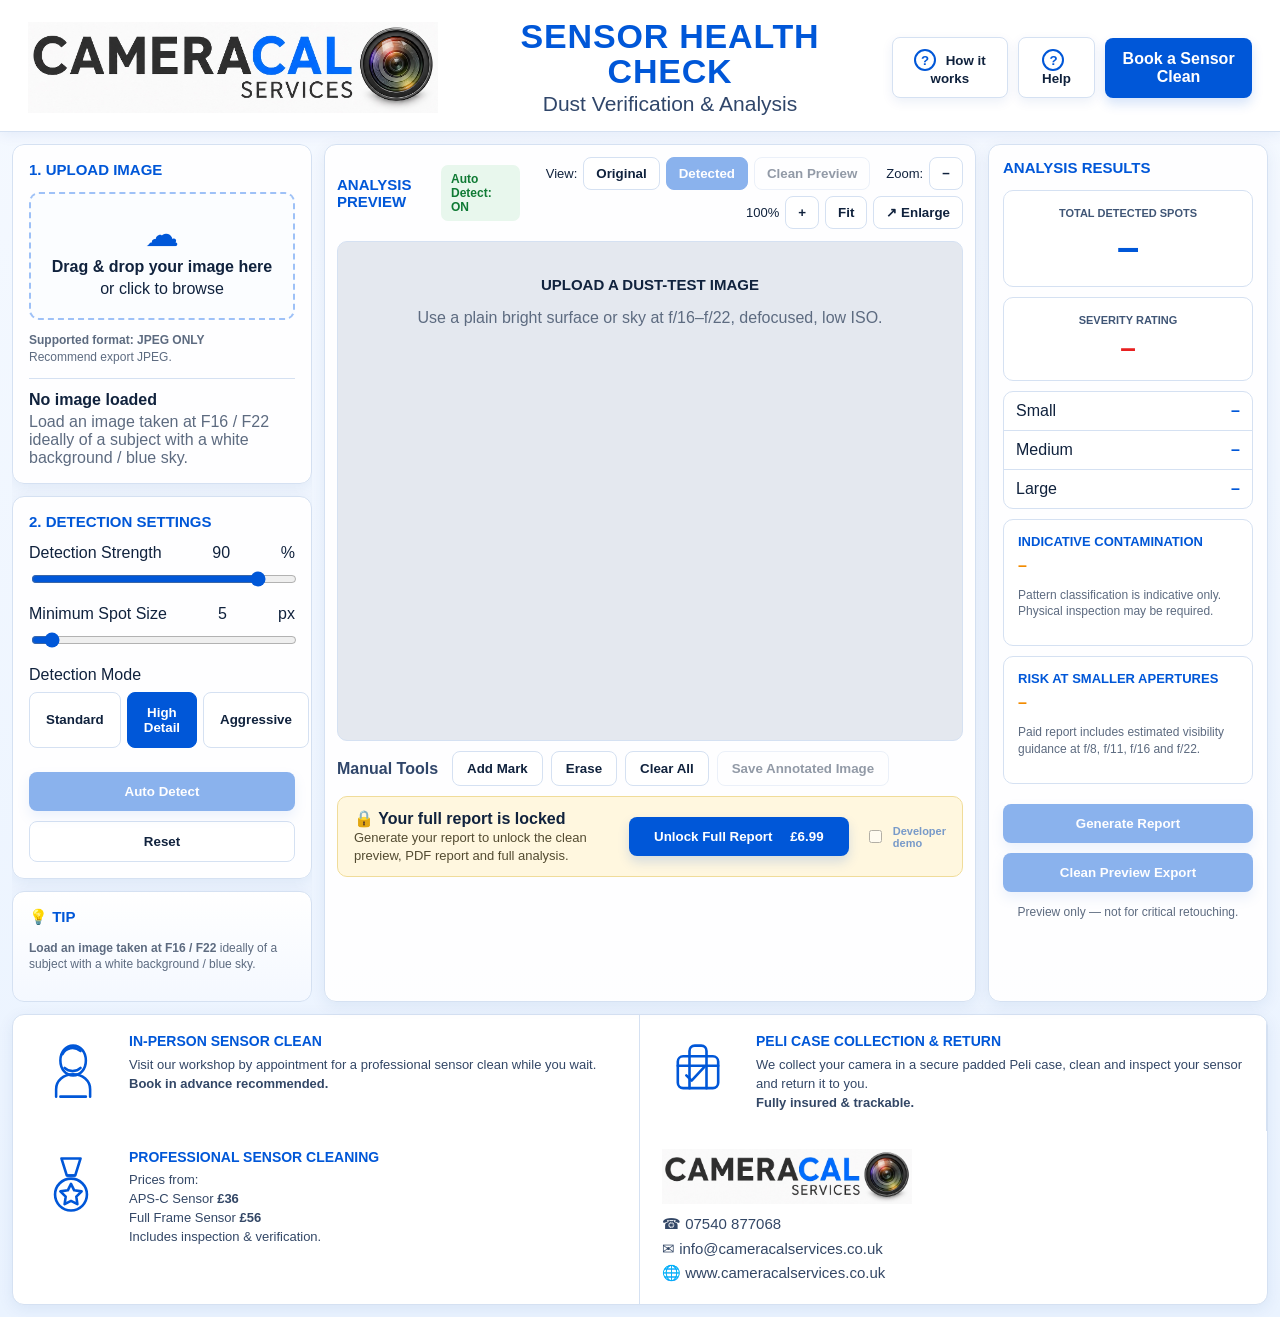
<file: index.html>
<!doctype html>
<html lang="en">
<head>
  <meta charset="utf-8" />
  <meta name="viewport" content="width=device-width,initial-scale=1" />
  <title>Cameracal Services – Sensor Health Check</title>
  <link rel="stylesheet" href="styles.css" />
</head>
<body>
  <header class="topbar">
    <div class="brand">
      <img class="brandLogo" src="cameracal-services-logo-cropped.png" alt="Cameracal Services" />
    </div>
    <div class="titleBlock">
      <h1>Sensor Health Check</h1>
      <p>Dust Verification &amp; Analysis</p>
    </div>
    <nav class="topNav">
      <button type="button" class="plainBtn" id="howBtn"><span class="qIcon">?</span> How it works</button>
      <button type="button" class="plainBtn" id="helpBtn"><span class="qIcon">?</span> Help</button>
      <a class="bookBtn" href="mailto:info@cameracalservices.co.uk?subject=Sensor%20cleaning%20booking%20request">Book a Sensor Clean</a>
    </nav>
  </header>

  <main class="appShell">
    <aside class="panel leftPanel">
      <section class="stepCard">
        <h2>1. Upload Image</h2>
        <label class="dropZone">
          <span class="uploadIcon">☁</span>
          <strong>Drag &amp; drop your image here</strong>
          <span>or click to browse</span>
          <input id="fileInput" type="file" accept="image/jpeg" />
        </label>
        <p class="small"><b>Supported format: JPEG ONLY</b><br>Recommend export JPEG.</p>
        <div class="fileSummary" id="fileSummary"><strong>No image loaded</strong><span>Load an image taken at F16 / F22 ideally of a subject with a white background / blue sky.</span></div>
      </section>

      <section class="stepCard">
        <h2>2. Detection Settings</h2>
        <label class="rangeLabel">Detection Strength <span id="sensValue">90</span>%</label>
        <input id="sensitivity" type="range" min="20" max="100" value="90" />
        <label class="rangeLabel">Minimum Spot Size <span id="sizeValue">5</span> px</label>
        <input id="minSize" type="range" min="1" max="80" value="5" />
        <label class="rangeLabel">Detection Mode</label>
        <div class="modeGrid"><button class="mode" type="button">Standard</button><button class="mode active" type="button">High Detail</button><button class="mode" type="button">Aggressive</button></div>
        <button id="detectBtn" disabled>Auto Detect</button>
        <button id="resetBtn" type="button">Reset</button>
      </section>

      <section class="stepCard tipCard">
        <h2>Tip</h2>
        <p class="small"><b>Load an image taken at F16 / F22</b> ideally of a subject with a white background / blue sky.</p>
      </section>
    </aside>

    <section class="canvasSection panel">
      <div class="analysisHeader">
        <h2>Analysis Preview <span class="pill">Auto Detect: ON</span></h2>
        <div class="viewControls">
          <span>View:</span>
          <button class="tab" id="viewOriginal" type="button">Original</button>
          <button class="tab active" id="toggleOverlay" disabled type="button">Detected</button>
          <button class="tab" id="toggleClean" disabled type="button">Clean Preview</button>
          <span class="zoomText">Zoom:</span>
          <button class="tab" id="zoomOut" type="button">−</button>
          <span id="zoomLabel">100%</span>
          <button class="tab" id="zoomIn" type="button">+</button>
          <button class="tab" id="fitBtn" type="button">Fit</button>
          <button class="tab" id="enlargeBtn" type="button">↗ Enlarge</button>
        </div>
      </div>
      <div class="canvasWrap" id="canvasWrap">
        <canvas id="mainCanvas"></canvas>
        <div class="loupe" id="loupe" hidden><canvas id="loupeCanvas" width="180" height="130"></canvas><span>3x</span></div>
        <div class="emptyState" id="emptyState">
          <h2>Upload a dust-test image</h2>
          <p>Use a plain bright surface or sky at f/16–f/22, defocused, low ISO.</p>
        </div>
      </div>
      <div class="manualTools">
        <span>Manual Tools</span>
        <button data-tool="mark" class="tool">Add Mark</button>
        <button data-tool="erase" class="tool">Erase</button>
        <button id="clearManual" type="button">Clear All</button>
        <button id="saveBtn" disabled>Save Annotated Image</button>
      </div>
      <div class="paywallBar">
        <div><strong>🔒 Your full report is locked</strong><br><span>Generate your report to unlock the clean preview, PDF report and full analysis.</span></div>
        <button class="unlockBtn" id="unlockBtn" type="button">Unlock Full Report <b>£6.99</b></button><label class="unlockToggle devOnly"><input type="checkbox" id="paidToggle"> Developer demo</label>
      </div>
    </section>

    <aside class="panel rightPanel">
      <h2>Analysis Results</h2>
      <div class="resultCard"><span>Total Detected Spots</span><strong id="spotCount">–</strong></div>
      <div class="resultCard"><span>Severity Rating</span><strong id="severity">–</strong></div>
      <div class="splitStats"><div>Small <b id="smallCount">–</b></div><div>Medium <b id="mediumCount">–</b></div><div>Large <b id="largeCount">–</b></div></div>
      <div class="infoCard"><h3>Indicative Contamination</h3><strong id="pattern">–</strong><p>Pattern classification is indicative only. Physical inspection may be required.</p></div>
      <div class="infoCard"><h3>Risk at Smaller Apertures</h3><strong id="apertureRisk">–</strong><p>Paid report includes estimated visibility guidance at f/8, f/11, f/16 and f/22.</p></div>
      <button id="reportBtn" disabled>Generate Report</button>
      <button id="cleanupBtn" disabled>Clean Preview Export</button>
      <p class="small center">Preview only — not for critical retouching.</p>
    </aside>
  </main>

  <footer class="serviceFooter footerVariant footer-outline">
    <div class="serviceCard">
      <span class="serviceIcon serviceIconSvg" aria-hidden="true">
        <svg viewBox="0 0 64 64" role="img"><path d="M22 24c0-8 5-14 12-14s12 6 12 14c0 8-5 14-12 14S22 32 22 24Z"/><path d="M24 18c3-6 11-8 17-3"/><path d="M18 58v-7c0-8 7-14 16-14s16 6 16 14v7"/><path d="M22 58h24"/><path d="M26 31c4 4 11 4 15 0"/></svg>
      </span>
      <div><strong>In-Person Sensor Clean</strong><p>Visit our workshop by appointment for a professional sensor clean while you wait.<br><b>Book in advance recommended.</b></p></div>
    </div>
    <div class="serviceCard">
      <span class="serviceIcon serviceIconSvg" aria-hidden="true">
        <svg viewBox="0 0 64 64" role="img"><rect x="13" y="20" width="38" height="30" rx="5"/><path d="M24 20v-5c0-3 2-5 5-5h6c3 0 5 2 5 5v5"/><path d="M13 29h38"/><path d="M24 20v30"/><path d="M40 20v30"/><path d="M21 38l5 5 12-13"/></svg>
      </span>
      <div><strong>Peli Case Collection &amp; Return</strong><p>We collect your camera in a secure padded Peli case, clean and inspect your sensor and return it to you.<br><b>Fully insured &amp; trackable.</b></p></div>
    </div>
    <div class="serviceCard">
      <span class="serviceIcon serviceIconSvg" aria-hidden="true">
        <svg viewBox="0 0 64 64" role="img"><path d="M23 7h18l-5 16h-8L23 7Z"/><path d="M29 23h6"/><circle cx="32" cy="41" r="15"/><path d="M32 31l3 6 7 1-5 5 1 7-6-3-6 3 1-7-5-5 7-1 3-6Z"/></svg>
      </span>
      <div><strong>Professional Sensor Cleaning</strong><p>Prices from:<br>APS-C Sensor <b>£36</b><br>Full Frame Sensor <b>£56</b><br>Includes inspection &amp; verification.</p></div>
    </div>
    <div class="contactBox"><img src="cameracal-services-logo-cropped.png" alt="Cameracal Services"><p>☎ 07540 877068<br>✉ info@cameracalservices.co.uk<br>🌐 www.cameracalservices.co.uk</p></div>
  </footer>

  <div class="modalBackdrop" id="infoModal" hidden>
    <div class="modalBox" role="dialog" aria-modal="true" aria-labelledby="modalTitle">
      <button class="modalClose" id="modalClose" type="button">×</button>
      <h2 id="modalTitle">How it works</h2>
      <div id="modalContent"></div>
    </div>
  </div>
  <script src="app.js"></script>
</body>
</html>
</file>
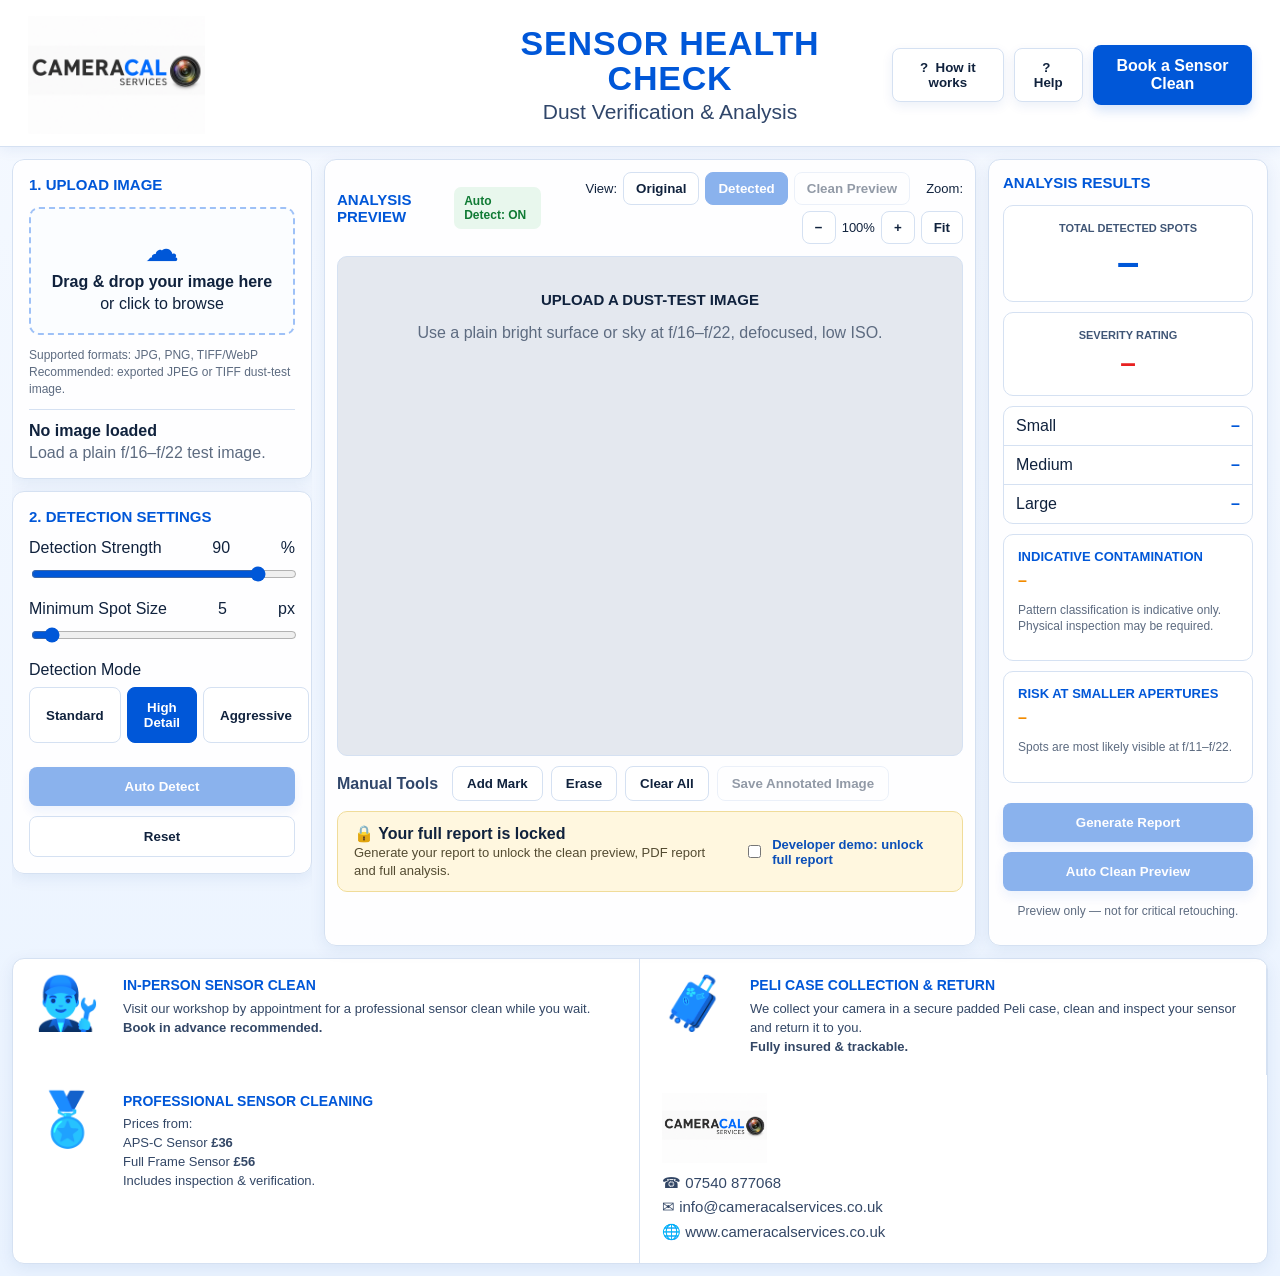
<file: index-emoji-original.html>
<!doctype html>
<html lang="en">
<head>
  <meta charset="utf-8" />
  <meta name="viewport" content="width=device-width,initial-scale=1" />
  <title>Cameracal Services – Sensor Health Check</title>
  <link rel="stylesheet" href="styles.css" />
</head>
<body>
  <header class="topbar">
    <div class="brand">
      <img class="brandLogo" src="cameracal-services-logo.jpeg" alt="Cameracal Services" />
    </div>
    <div class="titleBlock">
      <h1>Sensor Health Check</h1>
      <p>Dust Verification &amp; Analysis</p>
    </div>
    <nav class="topNav">
      <button type="button" class="plainBtn">?&nbsp; How it works</button>
      <button type="button" class="plainBtn">?&nbsp; Help</button>
      <a class="bookBtn" href="mailto:info@cameracalservices.co.uk?subject=Sensor%20cleaning%20booking%20request">Book a Sensor Clean</a>
    </nav>
  </header>

  <main class="appShell">
    <aside class="panel leftPanel">
      <section class="stepCard">
        <h2>1. Upload Image</h2>
        <label class="dropZone">
          <span class="uploadIcon">☁</span>
          <strong>Drag &amp; drop your image here</strong>
          <span>or click to browse</span>
          <input id="fileInput" type="file" accept="image/jpeg,image/png,image/tiff,image/webp" />
        </label>
        <p class="small">Supported formats: JPG, PNG, TIFF/WebP<br>Recommended: exported JPEG or TIFF dust-test image.</p>
        <div class="fileSummary" id="fileSummary"><strong>No image loaded</strong><span>Load a plain f/16–f/22 test image.</span></div>
      </section>

      <section class="stepCard">
        <h2>2. Detection Settings</h2>
        <label class="rangeLabel">Detection Strength <span id="sensValue">90</span>%</label>
        <input id="sensitivity" type="range" min="20" max="100" value="90" />
        <label class="rangeLabel">Minimum Spot Size <span id="sizeValue">5</span> px</label>
        <input id="minSize" type="range" min="1" max="80" value="5" />
        <label class="rangeLabel">Detection Mode</label>
        <div class="modeGrid"><button class="mode" type="button">Standard</button><button class="mode active" type="button">High Detail</button><button class="mode" type="button">Aggressive</button></div>
        <button id="detectBtn" disabled>Auto Detect</button>
        <button id="resetBtn" type="button">Reset</button>
      </section>
    </aside>

    <section class="canvasSection panel">
      <div class="analysisHeader">
        <h2>Analysis Preview <span class="pill">Auto Detect: ON</span></h2>
        <div class="viewControls">
          <span>View:</span>
          <button class="tab" id="viewOriginal" type="button">Original</button>
          <button class="tab active" id="toggleOverlay" disabled type="button">Detected</button>
          <button class="tab" id="toggleClean" disabled type="button">Clean Preview</button>
          <span class="zoomText">Zoom:</span>
          <button class="tab" id="zoomOut" type="button">−</button>
          <span id="zoomLabel">100%</span>
          <button class="tab" id="zoomIn" type="button">+</button>
          <button class="tab" id="fitBtn" type="button">Fit</button>
        </div>
      </div>
      <div class="canvasWrap" id="canvasWrap">
        <canvas id="mainCanvas"></canvas>
        <div class="emptyState" id="emptyState">
          <h2>Upload a dust-test image</h2>
          <p>Use a plain bright surface or sky at f/16–f/22, defocused, low ISO.</p>
        </div>
      </div>
      <div class="manualTools">
        <span>Manual Tools</span>
        <button data-tool="mark" class="tool">Add Mark</button>
        <button data-tool="erase" class="tool">Erase</button>
        <button id="clearManual" type="button">Clear All</button>
        <button id="saveBtn" disabled>Save Annotated Image</button>
      </div>
      <div class="paywallBar">
        <div><strong>🔒 Your full report is locked</strong><br><span>Generate your report to unlock the clean preview, PDF report and full analysis.</span></div>
        <label class="unlockToggle"><input type="checkbox" id="paidToggle"> Developer demo: unlock full report</label>
      </div>
    </section>

    <aside class="panel rightPanel">
      <h2>Analysis Results</h2>
      <div class="resultCard"><span>Total Detected Spots</span><strong id="spotCount">–</strong></div>
      <div class="resultCard"><span>Severity Rating</span><strong id="severity">–</strong></div>
      <div class="splitStats"><div>Small <b id="smallCount">–</b></div><div>Medium <b id="mediumCount">–</b></div><div>Large <b id="largeCount">–</b></div></div>
      <div class="infoCard"><h3>Indicative Contamination</h3><strong id="pattern">–</strong><p>Pattern classification is indicative only. Physical inspection may be required.</p></div>
      <div class="infoCard"><h3>Risk at Smaller Apertures</h3><strong id="apertureRisk">–</strong><p>Spots are most likely visible at f/11–f/22.</p></div>
      <button id="reportBtn" disabled>Generate Report</button>
      <button id="cleanupBtn" disabled>Auto Clean Preview</button>
      <p class="small center">Preview only — not for critical retouching.</p>
    </aside>
  </main>

  <footer class="serviceFooter">
    <div class="serviceCard"><span class="serviceIcon">👨‍🔧</span><div><strong>In-Person Sensor Clean</strong><p>Visit our workshop by appointment for a professional sensor clean while you wait.<br><b>Book in advance recommended.</b></p></div></div>
    <div class="serviceCard"><span class="serviceIcon">🧳</span><div><strong>Peli Case Collection &amp; Return</strong><p>We collect your camera in a secure padded Peli case, clean and inspect your sensor and return it to you.<br><b>Fully insured &amp; trackable.</b></p></div></div>
    <div class="serviceCard"><span class="serviceIcon">🏅</span><div><strong>Professional Sensor Cleaning</strong><p>Prices from:<br>APS-C Sensor <b>£36</b><br>Full Frame Sensor <b>£56</b><br>Includes inspection &amp; verification.</p></div></div>
    <div class="contactBox"><img src="cameracal-services-logo.jpeg" alt="Cameracal Services"><p>☎ 07540 877068<br>✉ info@cameracalservices.co.uk<br>🌐 www.cameracalservices.co.uk</p></div>
  </footer>
  <script src="app.js"></script>
</body>
</html>
</file>
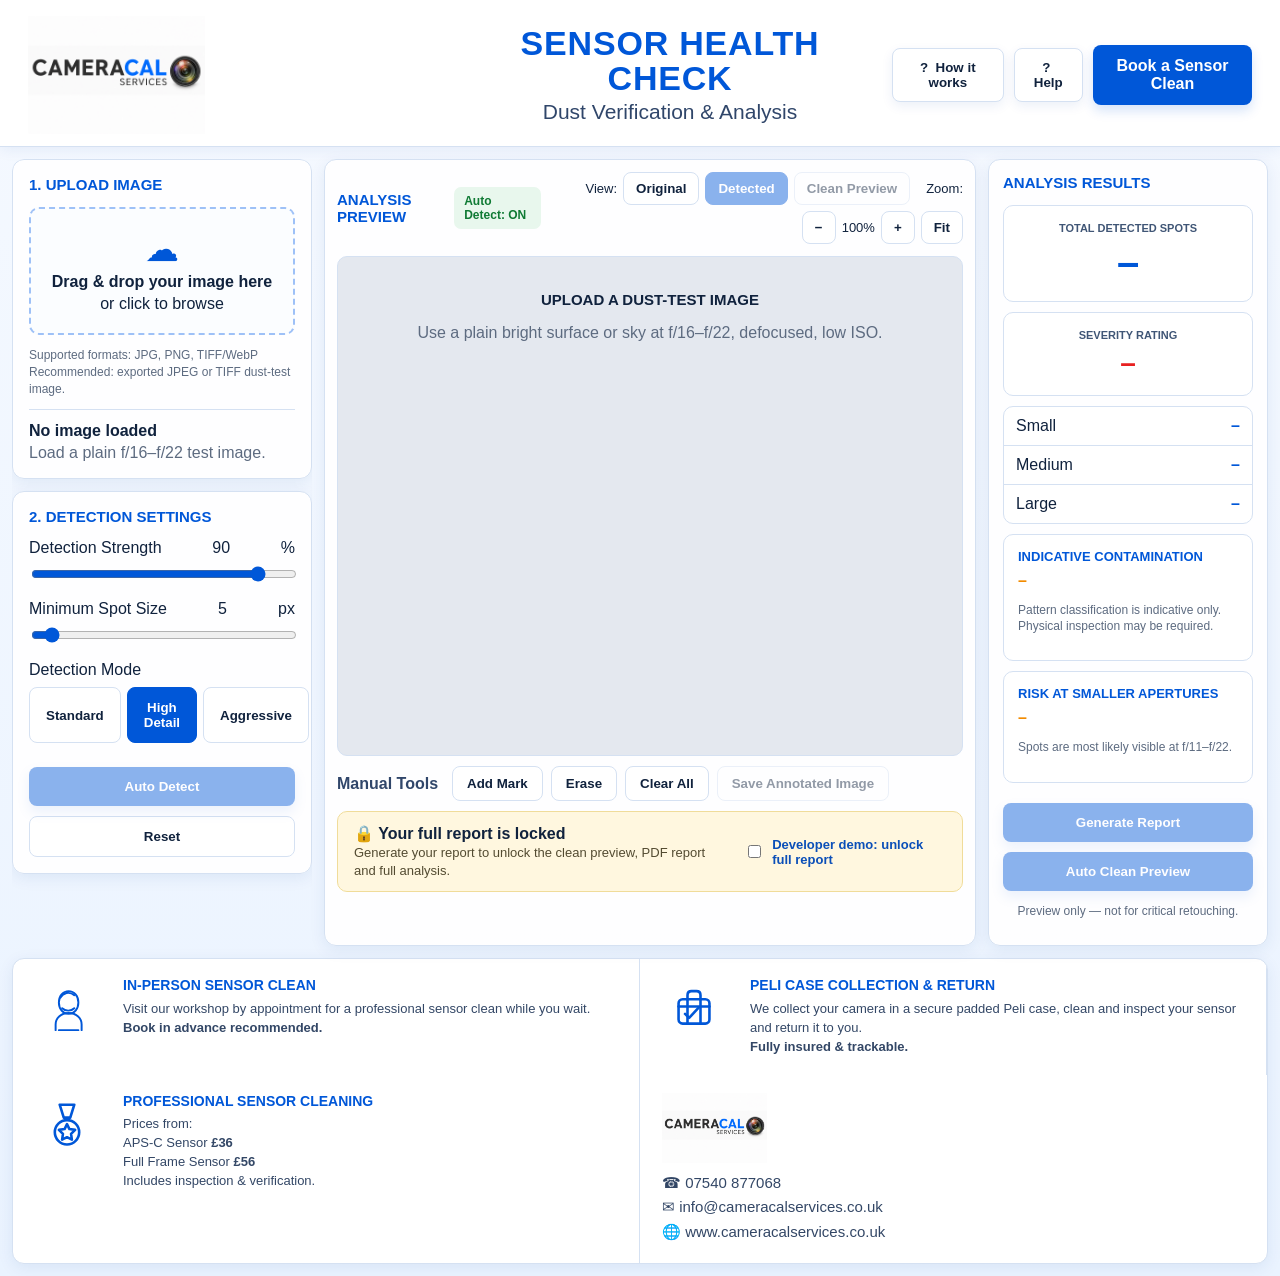
<file: index-minimal-icons.html>
<!doctype html>
<html lang="en">
<head>
  <meta charset="utf-8" />
  <meta name="viewport" content="width=device-width,initial-scale=1" />
  <title>Cameracal Services – Sensor Health Check</title>
  <link rel="stylesheet" href="styles.css" />
</head>
<body>
  <header class="topbar">
    <div class="brand">
      <img class="brandLogo" src="cameracal-services-logo.jpeg" alt="Cameracal Services" />
    </div>
    <div class="titleBlock">
      <h1>Sensor Health Check</h1>
      <p>Dust Verification &amp; Analysis</p>
    </div>
    <nav class="topNav">
      <button type="button" class="plainBtn">?&nbsp; How it works</button>
      <button type="button" class="plainBtn">?&nbsp; Help</button>
      <a class="bookBtn" href="mailto:info@cameracalservices.co.uk?subject=Sensor%20cleaning%20booking%20request">Book a Sensor Clean</a>
    </nav>
  </header>

  <main class="appShell">
    <aside class="panel leftPanel">
      <section class="stepCard">
        <h2>1. Upload Image</h2>
        <label class="dropZone">
          <span class="uploadIcon">☁</span>
          <strong>Drag &amp; drop your image here</strong>
          <span>or click to browse</span>
          <input id="fileInput" type="file" accept="image/jpeg,image/png,image/tiff,image/webp" />
        </label>
        <p class="small">Supported formats: JPG, PNG, TIFF/WebP<br>Recommended: exported JPEG or TIFF dust-test image.</p>
        <div class="fileSummary" id="fileSummary"><strong>No image loaded</strong><span>Load a plain f/16–f/22 test image.</span></div>
      </section>

      <section class="stepCard">
        <h2>2. Detection Settings</h2>
        <label class="rangeLabel">Detection Strength <span id="sensValue">90</span>%</label>
        <input id="sensitivity" type="range" min="20" max="100" value="90" />
        <label class="rangeLabel">Minimum Spot Size <span id="sizeValue">5</span> px</label>
        <input id="minSize" type="range" min="1" max="80" value="5" />
        <label class="rangeLabel">Detection Mode</label>
        <div class="modeGrid"><button class="mode" type="button">Standard</button><button class="mode active" type="button">High Detail</button><button class="mode" type="button">Aggressive</button></div>
        <button id="detectBtn" disabled>Auto Detect</button>
        <button id="resetBtn" type="button">Reset</button>
      </section>
    </aside>

    <section class="canvasSection panel">
      <div class="analysisHeader">
        <h2>Analysis Preview <span class="pill">Auto Detect: ON</span></h2>
        <div class="viewControls">
          <span>View:</span>
          <button class="tab" id="viewOriginal" type="button">Original</button>
          <button class="tab active" id="toggleOverlay" disabled type="button">Detected</button>
          <button class="tab" id="toggleClean" disabled type="button">Clean Preview</button>
          <span class="zoomText">Zoom:</span>
          <button class="tab" id="zoomOut" type="button">−</button>
          <span id="zoomLabel">100%</span>
          <button class="tab" id="zoomIn" type="button">+</button>
          <button class="tab" id="fitBtn" type="button">Fit</button>
        </div>
      </div>
      <div class="canvasWrap" id="canvasWrap">
        <canvas id="mainCanvas"></canvas>
        <div class="emptyState" id="emptyState">
          <h2>Upload a dust-test image</h2>
          <p>Use a plain bright surface or sky at f/16–f/22, defocused, low ISO.</p>
        </div>
      </div>
      <div class="manualTools">
        <span>Manual Tools</span>
        <button data-tool="mark" class="tool">Add Mark</button>
        <button data-tool="erase" class="tool">Erase</button>
        <button id="clearManual" type="button">Clear All</button>
        <button id="saveBtn" disabled>Save Annotated Image</button>
      </div>
      <div class="paywallBar">
        <div><strong>🔒 Your full report is locked</strong><br><span>Generate your report to unlock the clean preview, PDF report and full analysis.</span></div>
        <label class="unlockToggle"><input type="checkbox" id="paidToggle"> Developer demo: unlock full report</label>
      </div>
    </section>

    <aside class="panel rightPanel">
      <h2>Analysis Results</h2>
      <div class="resultCard"><span>Total Detected Spots</span><strong id="spotCount">–</strong></div>
      <div class="resultCard"><span>Severity Rating</span><strong id="severity">–</strong></div>
      <div class="splitStats"><div>Small <b id="smallCount">–</b></div><div>Medium <b id="mediumCount">–</b></div><div>Large <b id="largeCount">–</b></div></div>
      <div class="infoCard"><h3>Indicative Contamination</h3><strong id="pattern">–</strong><p>Pattern classification is indicative only. Physical inspection may be required.</p></div>
      <div class="infoCard"><h3>Risk at Smaller Apertures</h3><strong id="apertureRisk">–</strong><p>Spots are most likely visible at f/11–f/22.</p></div>
      <button id="reportBtn" disabled>Generate Report</button>
      <button id="cleanupBtn" disabled>Auto Clean Preview</button>
      <p class="small center">Preview only — not for critical retouching.</p>
    </aside>
  </main>

  <footer class="serviceFooter footerVariant footer-minimal">
    <div class="serviceCard">
      <span class="serviceIcon serviceIconSvg" aria-hidden="true">
        <svg viewBox="0 0 64 64" role="img"><path d="M22 24c0-8 5-14 12-14s12 6 12 14c0 8-5 14-12 14S22 32 22 24Z"/><path d="M24 18c3-6 11-8 17-3"/><path d="M18 58v-7c0-8 7-14 16-14s16 6 16 14v7"/><path d="M22 58h24"/><path d="M26 31c4 4 11 4 15 0"/></svg>
      </span>
      <div><strong>In-Person Sensor Clean</strong><p>Visit our workshop by appointment for a professional sensor clean while you wait.<br><b>Book in advance recommended.</b></p></div>
    </div>
    <div class="serviceCard">
      <span class="serviceIcon serviceIconSvg" aria-hidden="true">
        <svg viewBox="0 0 64 64" role="img"><rect x="13" y="20" width="38" height="30" rx="5"/><path d="M24 20v-5c0-3 2-5 5-5h6c3 0 5 2 5 5v5"/><path d="M13 29h38"/><path d="M24 20v30"/><path d="M40 20v30"/><path d="M21 38l5 5 12-13"/></svg>
      </span>
      <div><strong>Peli Case Collection &amp; Return</strong><p>We collect your camera in a secure padded Peli case, clean and inspect your sensor and return it to you.<br><b>Fully insured &amp; trackable.</b></p></div>
    </div>
    <div class="serviceCard">
      <span class="serviceIcon serviceIconSvg" aria-hidden="true">
        <svg viewBox="0 0 64 64" role="img"><path d="M23 7h18l-5 16h-8L23 7Z"/><path d="M29 23h6"/><circle cx="32" cy="41" r="15"/><path d="M32 31l3 6 7 1-5 5 1 7-6-3-6 3 1-7-5-5 7-1 3-6Z"/></svg>
      </span>
      <div><strong>Professional Sensor Cleaning</strong><p>Prices from:<br>APS-C Sensor <b>£36</b><br>Full Frame Sensor <b>£56</b><br>Includes inspection &amp; verification.</p></div>
    </div>
    <div class="contactBox"><img src="cameracal-services-logo.jpeg" alt="Cameracal Services"><p>☎ 07540 877068<br>✉ info@cameracalservices.co.uk<br>🌐 www.cameracalservices.co.uk</p></div>
  </footer>
  <script src="app.js"></script>
</body>
</html>
</file>
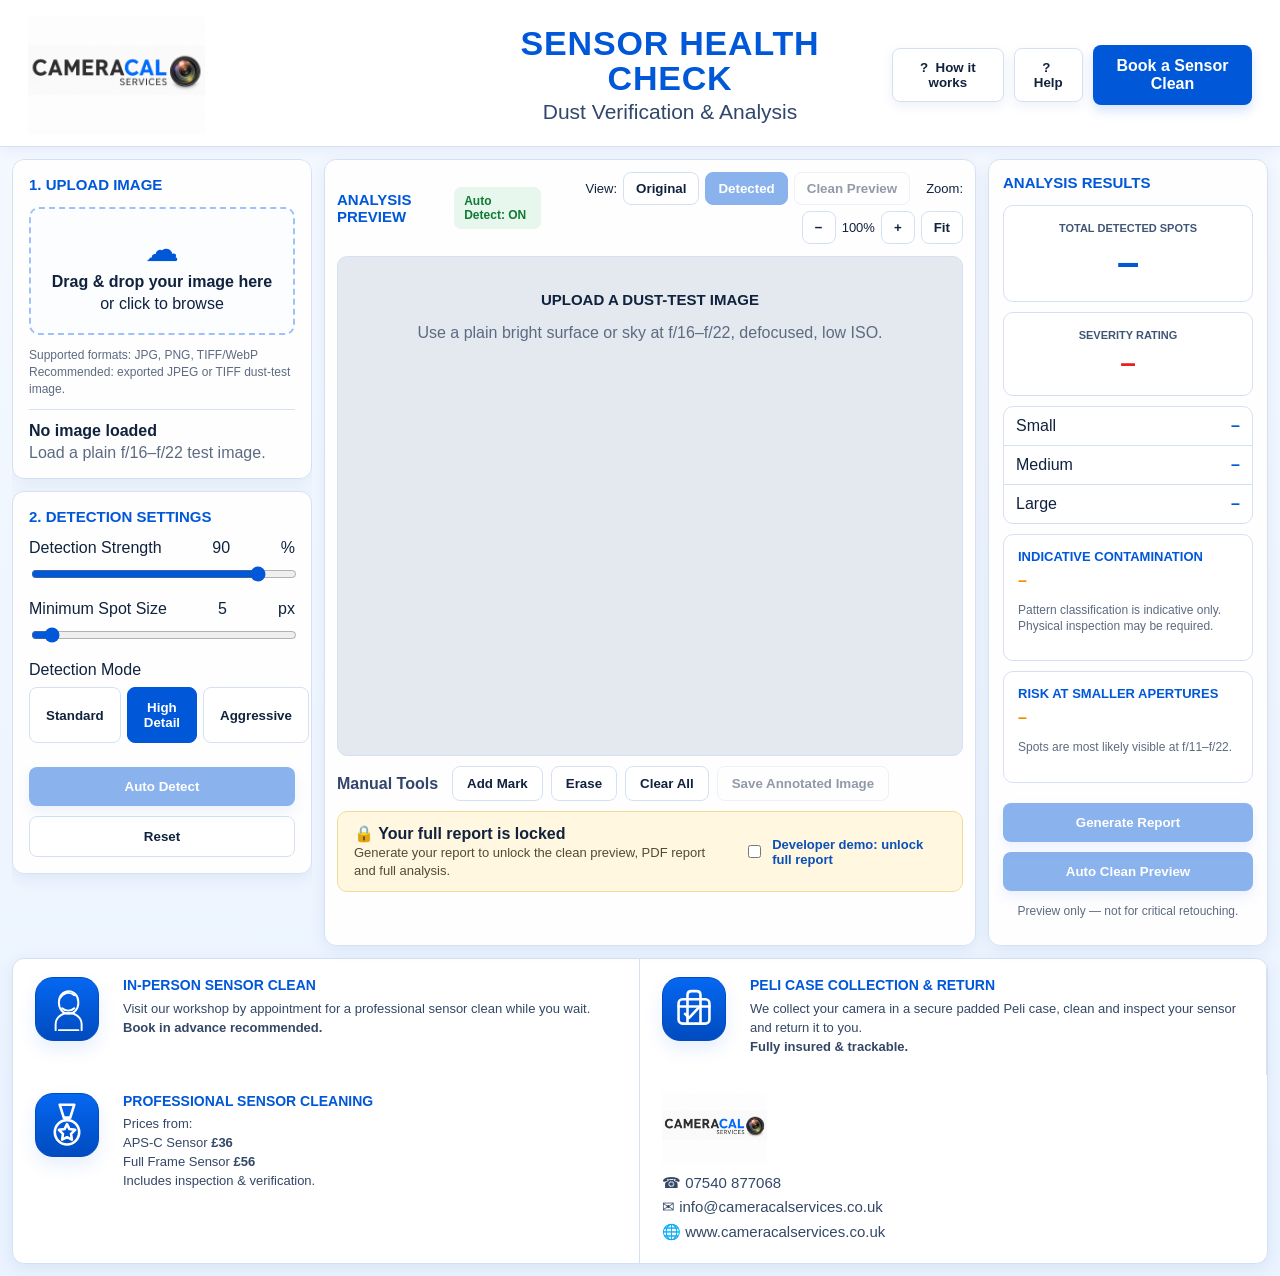
<file: index-solid-icons.html>
<!doctype html>
<html lang="en">
<head>
  <meta charset="utf-8" />
  <meta name="viewport" content="width=device-width,initial-scale=1" />
  <title>Cameracal Services – Sensor Health Check</title>
  <link rel="stylesheet" href="styles.css" />
</head>
<body>
  <header class="topbar">
    <div class="brand">
      <img class="brandLogo" src="cameracal-services-logo.jpeg" alt="Cameracal Services" />
    </div>
    <div class="titleBlock">
      <h1>Sensor Health Check</h1>
      <p>Dust Verification &amp; Analysis</p>
    </div>
    <nav class="topNav">
      <button type="button" class="plainBtn">?&nbsp; How it works</button>
      <button type="button" class="plainBtn">?&nbsp; Help</button>
      <a class="bookBtn" href="mailto:info@cameracalservices.co.uk?subject=Sensor%20cleaning%20booking%20request">Book a Sensor Clean</a>
    </nav>
  </header>

  <main class="appShell">
    <aside class="panel leftPanel">
      <section class="stepCard">
        <h2>1. Upload Image</h2>
        <label class="dropZone">
          <span class="uploadIcon">☁</span>
          <strong>Drag &amp; drop your image here</strong>
          <span>or click to browse</span>
          <input id="fileInput" type="file" accept="image/jpeg,image/png,image/tiff,image/webp" />
        </label>
        <p class="small">Supported formats: JPG, PNG, TIFF/WebP<br>Recommended: exported JPEG or TIFF dust-test image.</p>
        <div class="fileSummary" id="fileSummary"><strong>No image loaded</strong><span>Load a plain f/16–f/22 test image.</span></div>
      </section>

      <section class="stepCard">
        <h2>2. Detection Settings</h2>
        <label class="rangeLabel">Detection Strength <span id="sensValue">90</span>%</label>
        <input id="sensitivity" type="range" min="20" max="100" value="90" />
        <label class="rangeLabel">Minimum Spot Size <span id="sizeValue">5</span> px</label>
        <input id="minSize" type="range" min="1" max="80" value="5" />
        <label class="rangeLabel">Detection Mode</label>
        <div class="modeGrid"><button class="mode" type="button">Standard</button><button class="mode active" type="button">High Detail</button><button class="mode" type="button">Aggressive</button></div>
        <button id="detectBtn" disabled>Auto Detect</button>
        <button id="resetBtn" type="button">Reset</button>
      </section>
    </aside>

    <section class="canvasSection panel">
      <div class="analysisHeader">
        <h2>Analysis Preview <span class="pill">Auto Detect: ON</span></h2>
        <div class="viewControls">
          <span>View:</span>
          <button class="tab" id="viewOriginal" type="button">Original</button>
          <button class="tab active" id="toggleOverlay" disabled type="button">Detected</button>
          <button class="tab" id="toggleClean" disabled type="button">Clean Preview</button>
          <span class="zoomText">Zoom:</span>
          <button class="tab" id="zoomOut" type="button">−</button>
          <span id="zoomLabel">100%</span>
          <button class="tab" id="zoomIn" type="button">+</button>
          <button class="tab" id="fitBtn" type="button">Fit</button>
        </div>
      </div>
      <div class="canvasWrap" id="canvasWrap">
        <canvas id="mainCanvas"></canvas>
        <div class="emptyState" id="emptyState">
          <h2>Upload a dust-test image</h2>
          <p>Use a plain bright surface or sky at f/16–f/22, defocused, low ISO.</p>
        </div>
      </div>
      <div class="manualTools">
        <span>Manual Tools</span>
        <button data-tool="mark" class="tool">Add Mark</button>
        <button data-tool="erase" class="tool">Erase</button>
        <button id="clearManual" type="button">Clear All</button>
        <button id="saveBtn" disabled>Save Annotated Image</button>
      </div>
      <div class="paywallBar">
        <div><strong>🔒 Your full report is locked</strong><br><span>Generate your report to unlock the clean preview, PDF report and full analysis.</span></div>
        <label class="unlockToggle"><input type="checkbox" id="paidToggle"> Developer demo: unlock full report</label>
      </div>
    </section>

    <aside class="panel rightPanel">
      <h2>Analysis Results</h2>
      <div class="resultCard"><span>Total Detected Spots</span><strong id="spotCount">–</strong></div>
      <div class="resultCard"><span>Severity Rating</span><strong id="severity">–</strong></div>
      <div class="splitStats"><div>Small <b id="smallCount">–</b></div><div>Medium <b id="mediumCount">–</b></div><div>Large <b id="largeCount">–</b></div></div>
      <div class="infoCard"><h3>Indicative Contamination</h3><strong id="pattern">–</strong><p>Pattern classification is indicative only. Physical inspection may be required.</p></div>
      <div class="infoCard"><h3>Risk at Smaller Apertures</h3><strong id="apertureRisk">–</strong><p>Spots are most likely visible at f/11–f/22.</p></div>
      <button id="reportBtn" disabled>Generate Report</button>
      <button id="cleanupBtn" disabled>Auto Clean Preview</button>
      <p class="small center">Preview only — not for critical retouching.</p>
    </aside>
  </main>

  <footer class="serviceFooter footerVariant footer-solid">
    <div class="serviceCard">
      <span class="serviceIcon serviceIconSvg" aria-hidden="true">
        <svg viewBox="0 0 64 64" role="img"><path d="M22 24c0-8 5-14 12-14s12 6 12 14c0 8-5 14-12 14S22 32 22 24Z"/><path d="M24 18c3-6 11-8 17-3"/><path d="M18 58v-7c0-8 7-14 16-14s16 6 16 14v7"/><path d="M22 58h24"/><path d="M26 31c4 4 11 4 15 0"/></svg>
      </span>
      <div><strong>In-Person Sensor Clean</strong><p>Visit our workshop by appointment for a professional sensor clean while you wait.<br><b>Book in advance recommended.</b></p></div>
    </div>
    <div class="serviceCard">
      <span class="serviceIcon serviceIconSvg" aria-hidden="true">
        <svg viewBox="0 0 64 64" role="img"><rect x="13" y="20" width="38" height="30" rx="5"/><path d="M24 20v-5c0-3 2-5 5-5h6c3 0 5 2 5 5v5"/><path d="M13 29h38"/><path d="M24 20v30"/><path d="M40 20v30"/><path d="M21 38l5 5 12-13"/></svg>
      </span>
      <div><strong>Peli Case Collection &amp; Return</strong><p>We collect your camera in a secure padded Peli case, clean and inspect your sensor and return it to you.<br><b>Fully insured &amp; trackable.</b></p></div>
    </div>
    <div class="serviceCard">
      <span class="serviceIcon serviceIconSvg" aria-hidden="true">
        <svg viewBox="0 0 64 64" role="img"><path d="M23 7h18l-5 16h-8L23 7Z"/><path d="M29 23h6"/><circle cx="32" cy="41" r="15"/><path d="M32 31l3 6 7 1-5 5 1 7-6-3-6 3 1-7-5-5 7-1 3-6Z"/></svg>
      </span>
      <div><strong>Professional Sensor Cleaning</strong><p>Prices from:<br>APS-C Sensor <b>£36</b><br>Full Frame Sensor <b>£56</b><br>Includes inspection &amp; verification.</p></div>
    </div>
    <div class="contactBox"><img src="cameracal-services-logo.jpeg" alt="Cameracal Services"><p>☎ 07540 877068<br>✉ info@cameracalservices.co.uk<br>🌐 www.cameracalservices.co.uk</p></div>
  </footer>
  <script src="app.js"></script>
</body>
</html>
</file>
<file: styles.css>
:root{--bg:#eef5ff;--panel:#ffffff;--panel2:#f7fbff;--text:#10223d;--muted:#5d6b80;--blue:#0057d8;--blue2:#0d6efd;--line:#d5e1f2;--danger:#e82020;--ok:#139a43;--warn:#f28b00;--soft:#fff7df}*{box-sizing:border-box}body{margin:0;background:linear-gradient(180deg,#f5f9ff 0,#eaf3ff 100%);color:var(--text);font-family:-apple-system,BlinkMacSystemFont,"Segoe UI",Roboto,Arial,sans-serif}.topbar{min-height:116px;display:grid;grid-template-columns:440px 1fr 370px;align-items:center;gap:16px;padding:14px 24px;background:#fff;border-bottom:1px solid var(--line);box-shadow:0 2px 14px rgba(0,70,160,.08)}.brandLogo{width:420px;max-height:98px;object-fit:contain;object-position:left center;display:block}.titleBlock{text-align:center}.titleBlock h1{margin:0;text-transform:uppercase;letter-spacing:.5px;color:var(--blue);font-size:31px}.titleBlock p{margin:4px 0 0;font-size:18px;color:#30466a}.topNav{display:flex;gap:10px;justify-content:flex-end;align-items:center}.plainBtn{background:transparent;color:var(--text);border:0;font-weight:600;padding:10px;width:auto}.bookBtn,button,#detectBtn,#reportBtn,#cleanupBtn{border:0;border-radius:8px;background:var(--blue);color:white;font-weight:800;cursor:pointer;text-decoration:none;padding:12px 16px;text-align:center;box-shadow:0 6px 12px rgba(0,87,216,.16)}button:disabled{opacity:.45;cursor:not-allowed;box-shadow:none}.appShell{display:grid;grid-template-columns:300px 1fr 280px;gap:12px;padding:12px}.panel,.stepCard{background:rgba(255,255,255,.92);border:1px solid var(--line);border-radius:12px;box-shadow:0 4px 16px rgba(0,60,140,.08)}.panel{padding:14px;overflow:auto}.leftPanel{background:transparent;border:0;box-shadow:none;padding:0;display:flex;flex-direction:column;gap:12px}.stepCard{padding:16px}.panel h2,.stepCard h2{margin:0 0 14px;text-transform:uppercase;font-size:15px;color:var(--blue)}.dropZone{border:2px dashed #9ec1f7;border-radius:10px;min-height:128px;display:flex;flex-direction:column;align-items:center;justify-content:center;text-align:center;gap:4px;cursor:pointer;background:#fbfdff}.dropZone input{display:none}.uploadIcon{font-size:34px;color:var(--blue)}.small{font-size:12px;color:var(--muted);line-height:1.4}.center{text-align:center}.fileSummary{display:flex;flex-direction:column;gap:4px;border-top:1px solid var(--line);margin-top:12px;padding-top:12px;color:var(--muted)}.fileSummary strong{color:var(--text)}.rangeLabel{display:flex;justify-content:space-between;margin:14px 0 7px;color:var(--text)}input[type="range"]{width:100%;accent-color:var(--blue)}.modeGrid{display:grid;grid-template-columns:1fr 1fr 1fr;gap:6px;margin:8px 0 14px}.mode,.tab,.tool,#resetBtn,#saveBtn,#clearManual{background:#fff;color:var(--text);border:1px solid var(--line);box-shadow:none}.mode.active,.tab.active,.tool.active{background:var(--blue);color:white;border-color:var(--blue)}#detectBtn,#resetBtn{width:100%;margin-top:10px}.canvasSection{min-width:0;display:flex;flex-direction:column;padding:12px}.analysisHeader{display:flex;justify-content:space-between;align-items:center;gap:10px}.analysisHeader h2{margin:0;color:var(--blue);display:flex;align-items:center;gap:10px}.pill{background:#e8f7ed;color:#0f7a34;border-radius:7px;padding:7px 10px;font-size:12px;text-transform:none}.viewControls{display:flex;gap:6px;align-items:center;font-size:13px}.tab{padding:8px 12px;width:auto;margin:0}.zoomText{margin-left:10px}.canvasWrap{position:relative;background:#e4e8ef;border:1px solid var(--line);border-radius:10px;margin-top:12px;min-height:540px;overflow:auto;display:flex;align-items:center;justify-content:center}.canvasWrap canvas{max-width:100%;display:block}.emptyState{position:absolute;text-align:center;color:var(--muted);padding:24px}.emptyState h2{color:var(--text)}.manualTools{display:flex;align-items:center;gap:8px;margin-top:10px}.manualTools span{font-weight:800;color:#30466a;margin-right:6px}.manualTools button{width:auto;margin:0;padding:9px 14px}.paywallBar{margin-top:10px;background:var(--soft);border:1px solid #f0dc9a;border-radius:10px;padding:12px 16px;display:flex;justify-content:space-between;align-items:center;gap:16px}.paywallBar span{color:#534b31;font-size:13px}.unlockToggle{display:flex;align-items:center;gap:8px;font-size:13px;font-weight:800;color:#0b4fb8}.rightPanel h2{color:var(--blue)}.resultCard{border:1px solid var(--line);border-radius:10px;text-align:center;padding:16px 10px;margin:10px 0;background:#fff}.resultCard span{display:block;text-transform:uppercase;font-size:11px;color:#405676;font-weight:800}.resultCard strong{display:block;font-size:40px;color:var(--blue);margin-top:6px}.resultCard:nth-of-type(2) strong{color:var(--danger);font-size:28px}.splitStats{border:1px solid var(--line);border-radius:10px;background:#fff;margin:10px 0;overflow:hidden}.splitStats div{display:flex;justify-content:space-between;padding:10px 12px;border-bottom:1px solid var(--line)}.splitStats div:last-child{border-bottom:0}.splitStats b{color:var(--blue)}.infoCard{border:1px solid var(--line);border-radius:10px;background:#fff;margin:10px 0;padding:14px}.infoCard h3{margin:0 0 8px;color:var(--blue);font-size:13px;text-transform:uppercase}.infoCard strong{color:var(--warn)}.infoCard p{font-size:12px;color:var(--muted);line-height:1.35}#reportBtn,#cleanupBtn{width:100%;margin-top:10px}.serviceFooter{display:grid;grid-template-columns:1fr 1fr 1fr 330px;gap:0;margin:0 12px 12px;background:#fff;border:1px solid var(--line);border-radius:12px;overflow:hidden;box-shadow:0 4px 16px rgba(0,60,140,.08)}.serviceFooter>div{padding:20px 24px;border-right:1px solid var(--line)}.serviceCard{display:grid;grid-template-columns:70px 1fr;gap:18px;align-items:start}.serviceIcon{font-size:52px;line-height:1;color:var(--blue);filter:grayscale(1) brightness(.75) sepia(1) hue-rotate(175deg) saturate(6)}.serviceFooter>div:last-child{border-right:0}.serviceFooter strong{display:block;color:var(--blue);text-transform:uppercase;margin-bottom:6px}.serviceFooter p{margin:0;color:#334766;line-height:1.45}.contactBox img{width:220px;display:block;margin-bottom:8px}.canvasWrap.markMode canvas{cursor:crosshair}.canvasWrap.eraseMode canvas{cursor:not-allowed}canvas{transition:width .12s,height .12s}@media(max-width:1100px){.topbar{grid-template-columns:1fr}.titleBlock{text-align:left}.topNav{justify-content:flex-start}.appShell{grid-template-columns:1fr}.canvasWrap{min-height:55vh}.serviceFooter{grid-template-columns:1fr}.serviceFooter>div{border-right:0;border-bottom:1px solid var(--line)}}@media print{.topbar,.appShell,.serviceFooter{display:none}}

/* V1.3 footer icon update — replaces emoji icons with clean professional SVG line icons */
.serviceIconSvg{width:64px;height:64px;display:flex;align-items:center;justify-content:center;color:var(--blue);filter:none;background:linear-gradient(180deg,#f8fbff,#edf5ff);border:1px solid #d7e5fb;border-radius:18px;box-shadow:0 8px 18px rgba(0,87,216,.10)}
.serviceIconSvg svg{width:52px;height:52px;display:block;fill:none;stroke:currentColor;stroke-width:3.2;stroke-linecap:round;stroke-linejoin:round}
.serviceFooter.footer-outline .serviceCard{grid-template-columns:76px 1fr;align-items:start}
.serviceFooter.footer-outline .serviceIconSvg{background:transparent;border:0;box-shadow:none;border-radius:0;width:70px;height:70px}
.serviceFooter.footer-outline .serviceIconSvg svg{width:64px;height:64px;stroke-width:3}
.serviceFooter.footer-solid .serviceIconSvg{background:linear-gradient(180deg,#0567f1,#004bbf);color:#fff;border-color:#004bbf}
.serviceFooter.footer-minimal .serviceIconSvg{background:#fff;border:0;box-shadow:none;color:var(--blue)}

.tipCard{background:linear-gradient(180deg,#ffffff,#f4f8ff)}
.tipCard h2::before{content:"💡 ";}


/* V1.5 mockup alignment updates */
.topbar{
  min-height:128px;
  grid-template-columns:500px 1fr 390px;
  padding:16px 28px 12px;
}
.brandLogo{
  width:480px;
  max-height:110px;
  object-fit:contain;
}
.titleBlock h1{font-size:40px;line-height:1.02;font-weight:900;letter-spacing:.8px;}
.titleBlock p{font-size:21px;}
.plainBtn{
  background:#fff;
  border:1px solid var(--line);
  border-radius:8px;
  padding:11px 16px;
  box-shadow:0 4px 12px rgba(0,70,160,.08);
}
.qIcon{display:inline-flex;align-items:center;justify-content:center;width:22px;height:22px;border:2px solid var(--blue);border-radius:50%;color:var(--blue);font-weight:900;margin-right:6px;}
.appShell{grid-template-columns:320px 1fr 300px;}
.canvasWrap{min-height:525px;}
.serviceFooter{grid-template-columns:1.15fr 1.15fr 1.05fr 360px;}
.serviceFooter>div{padding:18px 22px;}
.serviceFooter strong{font-size:14px;line-height:1.2;}
.serviceFooter p{font-size:13px;line-height:1.45;}
.serviceFooter.footer-outline .serviceCard{grid-template-columns:76px 1fr;gap:18px;}
.serviceFooter.footer-outline .serviceIconSvg{width:72px;height:72px;}
.serviceFooter.footer-outline .serviceIconSvg svg{width:68px;height:68px;stroke-width:2.7;}
.contactBox img{width:260px;max-height:70px;object-fit:contain;object-position:left center;}
.contactBox p{font-size:15px;line-height:1.65;}
.modalBackdrop{position:fixed;inset:0;background:rgba(9,28,60,.42);z-index:50;display:flex;align-items:center;justify-content:center;padding:24px;}
.modalBackdrop[hidden]{display:none;}
.modalBox{width:min(720px,96vw);background:#fff;border-radius:16px;border:1px solid var(--line);box-shadow:0 24px 80px rgba(0,30,80,.26);padding:26px 30px;position:relative;color:var(--text);}
.modalBox h2{margin:0 0 14px;color:var(--blue);text-transform:uppercase;letter-spacing:.4px;}
.modalBox h3{margin:18px 0 6px;color:var(--blue);}
.modalBox p,.modalBox li{font-size:15px;line-height:1.55;color:#263b5f;}
.modalList{padding-left:22px;}
.modalClose{position:absolute;right:14px;top:12px;background:#fff;color:var(--blue);border:1px solid var(--line);box-shadow:none;border-radius:50%;width:36px;height:36px;padding:0;font-size:24px;line-height:1;}
@media(max-width:1300px){.topbar{grid-template-columns:380px 1fr 330px}.brandLogo{width:360px}.titleBlock h1{font-size:32px}.appShell{grid-template-columns:300px 1fr 280px}.serviceFooter{grid-template-columns:1fr 1fr}.contactBox img{width:230px}}


/* V1.6 final visual alignment and image navigation */
.topbar{grid-template-columns:520px 1fr 420px;min-height:132px}.brandLogo{width:500px;max-height:118px}.canvasWrap{min-height:560px;align-items:flex-start;padding:10px}.canvasWrap canvas{max-width:none;border-radius:8px}.viewControls{flex-wrap:wrap;justify-content:flex-end}.unlockBtn{background:var(--blue);color:#fff;border-radius:8px;border:0;padding:12px 22px;min-width:220px}.unlockBtn b{margin-left:14px}.devOnly{font-size:11px;opacity:.55}.serviceFooter{margin-top:0}.serviceFooter.footer-outline .serviceIconSvg svg{stroke-width:2.45}.loupe{position:absolute;left:26px;bottom:22px;width:185px;height:140px;border:2px solid rgba(255,255,255,.95);border-radius:8px;background:rgba(255,255,255,.12);box-shadow:0 8px 18px rgba(0,30,80,.28);overflow:hidden;pointer-events:none}.loupe canvas{width:100%;height:100%;display:block;filter:contrast(1.04)}.loupe span{position:absolute;left:10px;top:8px;color:#fff;font-weight:900;font-size:20px;text-shadow:0 1px 4px rgba(0,0,0,.55)}.loupe span:last-child{right:10px;left:auto;top:auto;bottom:8px}.canvasWrap.enlargeMode{cursor:zoom-in}.canvasWrap.enlargeMode canvas{cursor:zoom-in}.serviceFooter.footer-outline .serviceIconSvg{color:#0057d8}.contactBox img{width:285px}
@media(max-width:1400px){.topbar{grid-template-columns:420px 1fr 360px}.brandLogo{width:410px}.titleBlock h1{font-size:34px}.canvasWrap{min-height:500px}.serviceFooter{grid-template-columns:1fr 1fr}.contactBox img{width:250px}}

/* Final icon refinement: simpler in-person service icon */
.serviceFooter .serviceCard:first-child .serviceIconSvg svg {
  stroke-width: 2.4;
}
</file>
